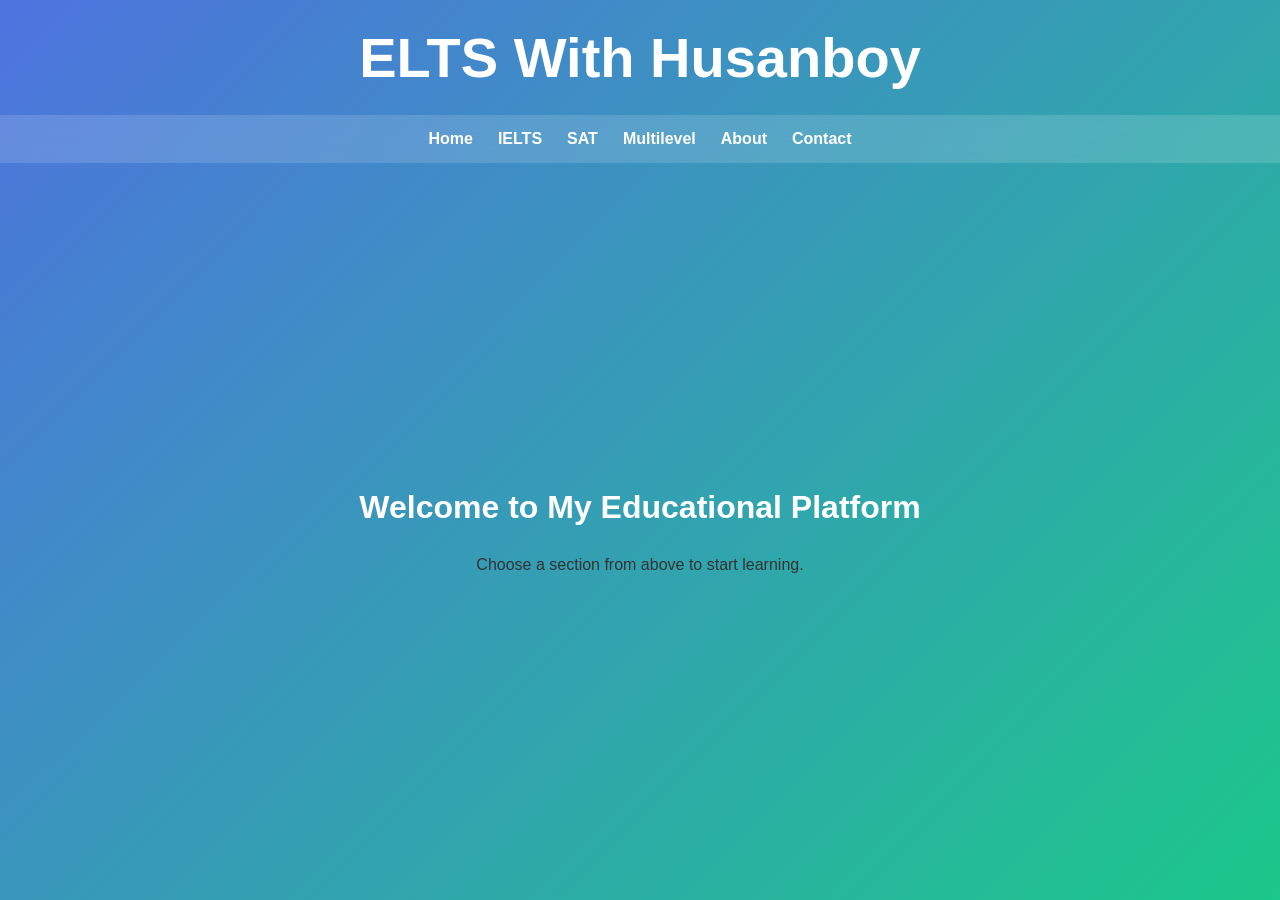
<file: index.html>
<!DOCTYPE html>
<html>
<head>
    <title>ELTS With Husanboy</title>
    <link rel="stylesheet" href="style.css">
</head>
<body>

<header>
    <h1>ELTS With Husanboy</h1>
</header>

<nav>
    <a href="index.html">Home</a>
    <a href="ielts.html">IELTS</a>
    <a href="sat.html">SAT</a>
    <a href="multilevel.html">Multilevel</a>
    <a href="about.html">About</a>
    <a href="contact.html">Contact</a>
</nav>

<main>
    <h2>Welcome to My Educational Platform</h2>
    <p>Choose a section from above to start learning.</p>
</main>

<script src="script.js"></script>

</body>

</html>
</file>
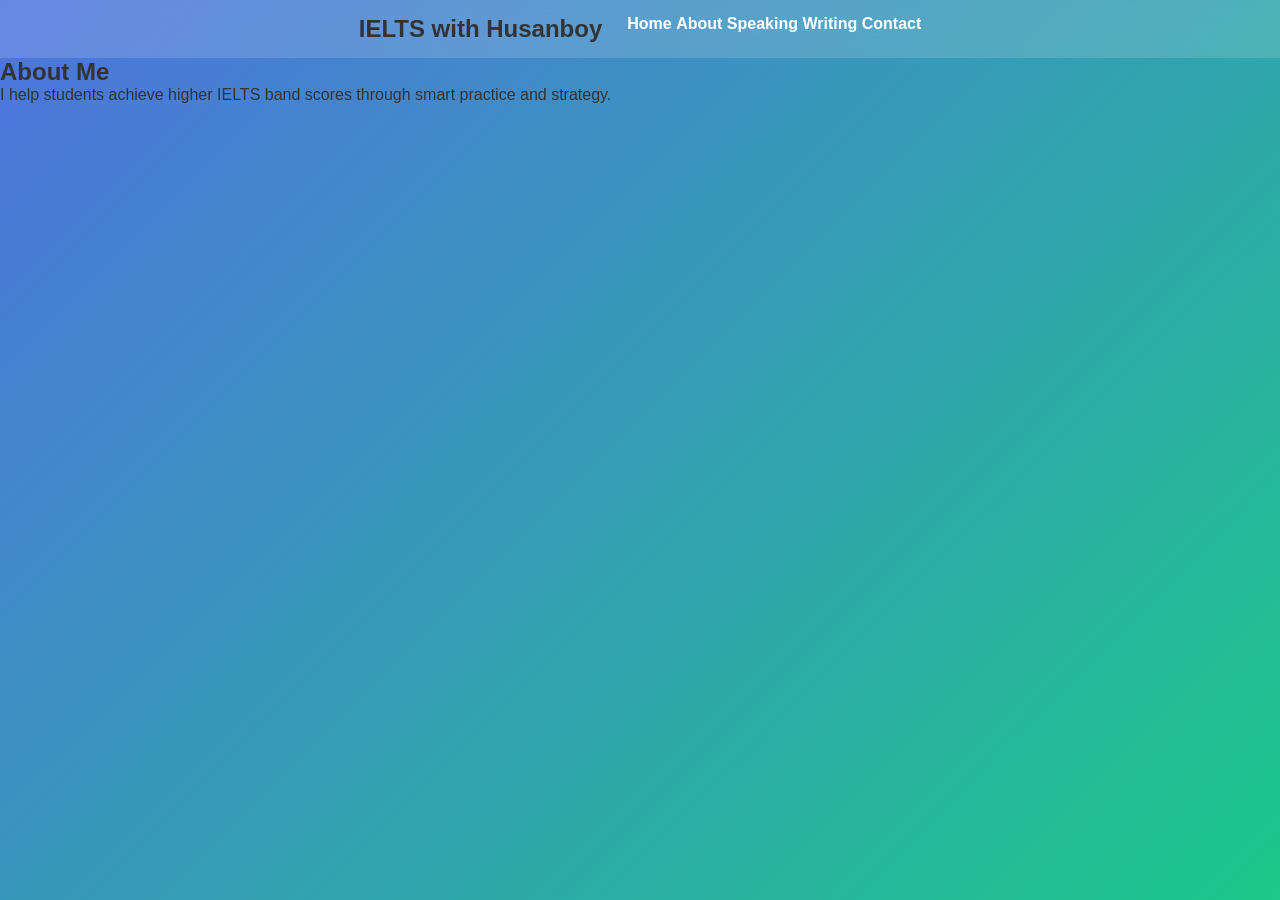
<file: about.html>
<!DOCTYPE html>
<html>
<head>
    <title>About | IELTS with Husanboy</title>
    <link rel="stylesheet" href="style.css">
</head>
<body>

<nav>
    <h2>IELTS with Husanboy</h2>
    <div>
        <a href="index.html">Home</a>
        <a href="about.html">About</a>
        <a href="speaking.html">Speaking</a>
        <a href="writing.html">Writing</a>
        <a href="contact.html">Contact</a>
    </div>
</nav>

<section class="hero">
    <h1>About Me</h1>
    <p>I help students achieve higher IELTS band scores through smart practice and strategy.</p>
</section>

</body>
</html>
</file>
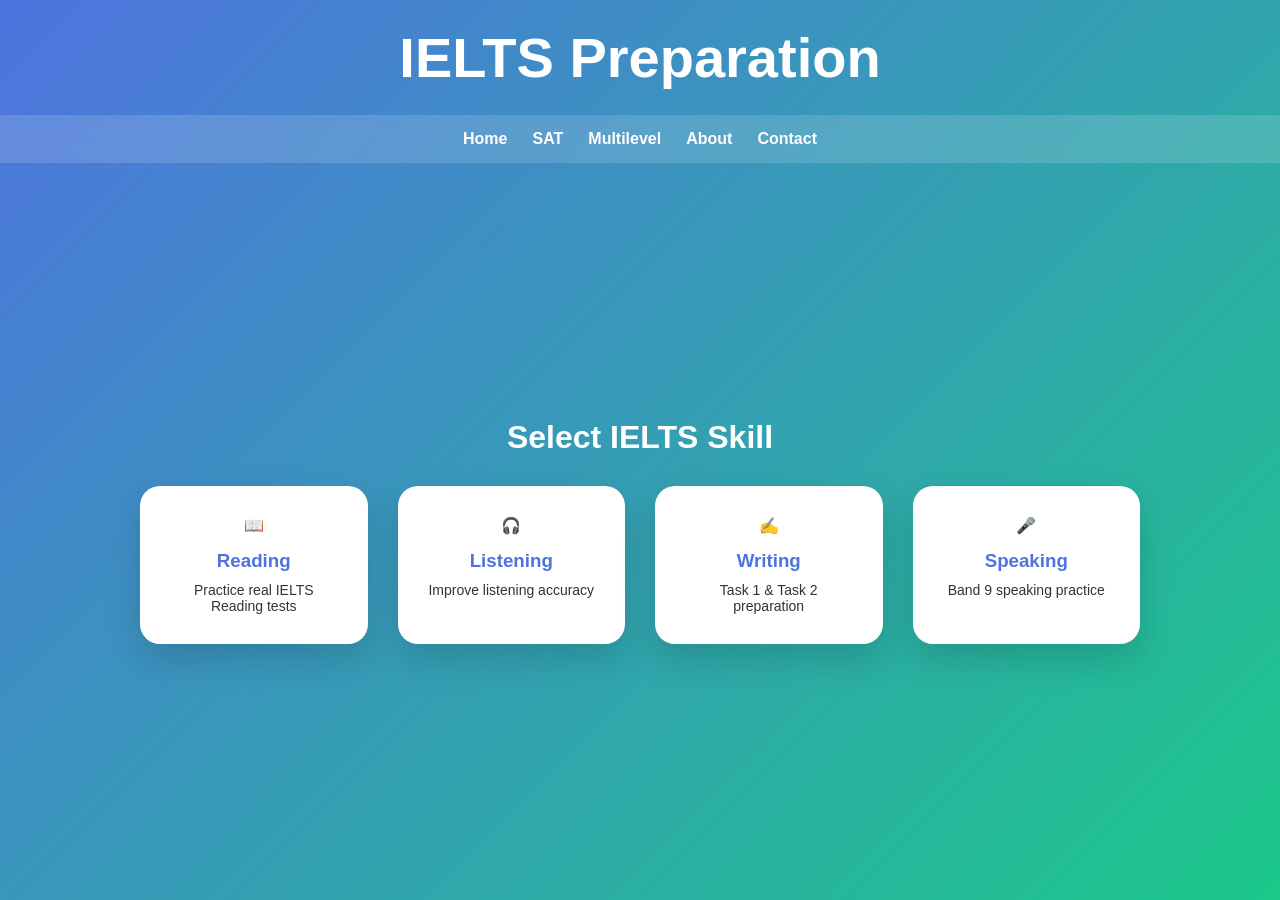
<file: ielts.html>
<!DOCTYPE html>
<html>
<head>
    <title>IELTS Preparation</title>
    <link rel="stylesheet" href="../style.css">
</head>
<body>

<header>
    <h1>IELTS Preparation</h1>
</header>

<nav>
    <a href="../index.html">Home</a>
    <a href="../sat/index.html">SAT</a>
    <a href="../multilevel/index.html">Multilevel</a>
    <a href="../about.html">About</a>
    <a href="../contact.html">Contact</a>
</nav>

<main>
    <h2>Select IELTS Skill</h2>

    <div class="skill-cards">
        <div class="card" onclick="location.href='reading/index.html'">
            📖
            <h3>Reading</h3>
            <p>Practice real IELTS Reading tests</p>
        </div>

        <div class="card" onclick="location.href='listening.html'">
            🎧
            <h3>Listening</h3>
            <p>Improve listening accuracy</p>
        </div>

        <div class="card" onclick="location.href='writing.html'">
            ✍
            <h3>Writing</h3>
            <p>Task 1 & Task 2 preparation</p>
        </div>

        <div class="card" onclick="location.href='speaking.html'">
            🎤
            <h3>Speaking</h3>
            <p>Band 9 speaking practice</p>
        </div>
    </div>

</main>

</body>
</html>
</file>
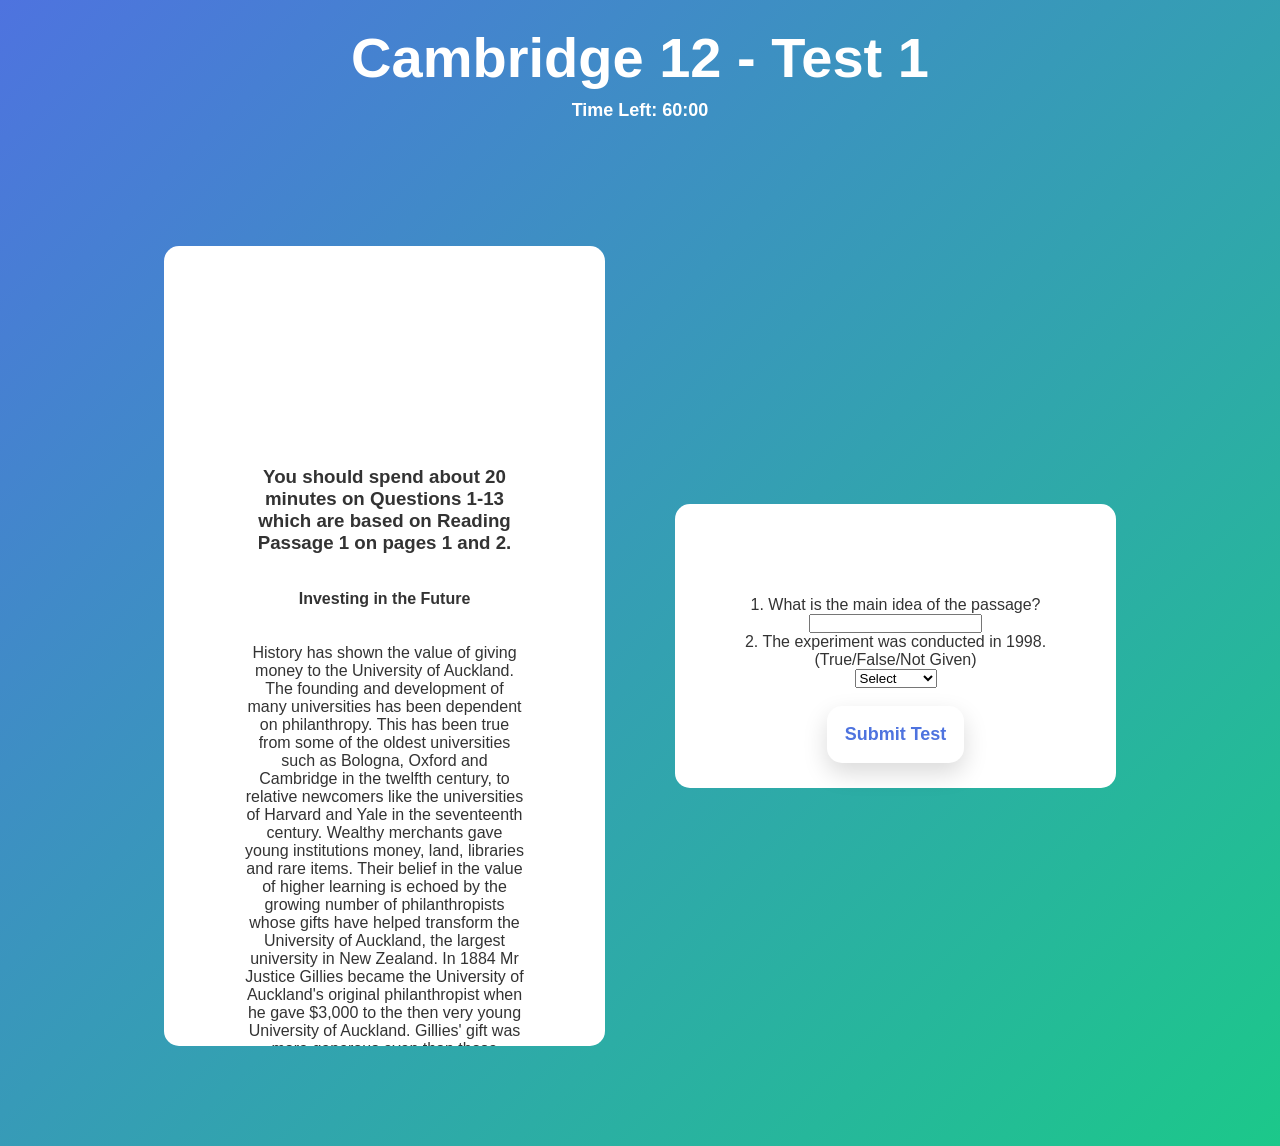
<file: readingtest1.html>
<!DOCTYPE html>
<html>
<head>
    <title>Cambridge 12 - Test 1</title>
    <link rel="stylesheet" href="../../../style.css">
</head>
<body>

<header>
    <h1>Cambridge 12 - Test 1</h1>
    <div id="timer">Time Left: 60:00</div>
</header>

<main class="test-container">

    <div class="passage">
        <h2>READING PASSAGE 1</h2>

        <br><br>

        <h3>You should spend about 20 minutes on Questions 1-13 which are based on Reading Passage 1
on pages 1 and 2.</h3>
        <br><br>

        <h4>Investing in the Future</h4>
        <br><br>
        <p>History has shown the value of giving money to the University of Auckland.
The founding and development of many universities has been dependent on philanthropy. This has been
true from some of the oldest universities such as Bologna, Oxford and Cambridge in the twelfth century, to
relative newcomers like the universities of Harvard and Yale in the seventeenth century. Wealthy merchants
gave young institutions money, land, libraries and rare items. Their belief in the value of higher learning is
echoed by the growing number of philanthropists whose gifts have helped transform the University of
Auckland, the largest university in New Zealand.

In 1884 Mr Justice Gillies became the University of Auckland's original philanthropist when he gave
$3,000 to the then very young University of Auckland. Gillies' gift was more generous even than those
regularly given to New Zealand's older University of Otago, and was exceptional because Auckland had a
smaller population and was less wealthy than the other university cities at that time. However, from the
1930s privately funded prizes and scholarships began to be seen more frequently in Auckland. In that
decade a local engineer and former lecturer in engineering, Samuel Crookes, launched a fund to save the
engineering school in Auckland, which the state was determined to see discontinued, and raised over $6,500
in three years. Another significant philanthropist, Sir William Goodfellow, made his initial gift to the
University in 1947- $50,000 to build the Maclaurin Chapel. Since then, he and succeeding generations of
the family have given numerous scholarships and fellowships and established a school within the University
bearing the family's name.

The University had a difficult decade in the 1950s as it was short of equipment, buildings and money. It
also had its first taste of international rivalry, when universities in many parts of the world competed to
attract first class lecturers. In Auckland the problem largely resulted from the fact that academic salaries
had slipped well behind those available in Britain and Australia, so the strongest candidates tended to be
recruited to those countries. But when the new Medical School opened in 1968, it attracted significant gifts
for academic workers and equipment from a wide range of donors, including individuals, trusts, charitable
foundations, societies and community groups. It also became the permanent home of the Philson Library,
which by then consisted of some 8,000 books.

The first of the modern public appeals for funds took place in the 1960s, when Alan Highet built the
Student Union complex. This was followed by another appeal in 1983 under the then Chancellor Henry
Cooper who raised $800,000 to celebrate the University's centenary. These modern campaigns built on the
successful campaigns of the past but included a number of new features. There was of course the familiar
emphasis on donations from individuals, but the modern approach also stressed the importance of bringing
the University and business closer together and specifically seeking donations from that sector.
Building on this success, the current 'Leading the Way' campaign was launched. It is intended as a drive to
secure support for the whole University, with a focus on generating funds to recruit, support and retain the
very best staff for the University. The current campaign has raised the whole process of philanthropy to a
new level, and changed expectations. The University is investing considerable time and energy in devising
new methods of fund-raising both within its local communities and- remembering that New Zealanders
love to travel- by looking at campaigns in other parts of the world, and targeting alumni, or former
students now living overseas.

'What it taught us,' says John Taylor, Director of External Relations, `was that the campaign had to fit into
the Strategic Plan of the University … As we kept talking we realised that we could have a transformative
effect on the future of New Zealand by highlighting the potential benefits of high quality research.` The
example Taylor gives is the $4.5 million gift to establish an information centre at the University`s Marine
Science laboratory on the coast at Leigh. He stresses that the fund-raising drive was so important in part
because the public is at the time highlighted the public benefit from the project.
On the financial side, the University's Vice-Chancellor, Stuart McCutcheon, explains that a fault they found
in their campaigns actually turned out to be a stroke of good fortune. 'In the course of developing these new
fund-raising systems,'' he says, 'we have come to realise that there has been considerable giving to the
University that has not been previously recorded through our Advancement Office … This has been in the
order of $10 million per year over the campaign period.' The good news from this error is that at the recent
Chancellor's dinner it was announced that the campaign target was now being increased from $100 million
to $150 million, and would recognise all sources of philanthropic support. It's a long way from Gillies' first
$3,000 gift.
        </p>
    </div>

    <div class="questions">
        <h2>Questions</h2>

        <p>1. What is the main idea of the passage?</p>
        <input type="text" id="q1">

        <p>2. The experiment was conducted in 1998. (True/False/Not Given)</p>
        <select id="q2">
            <option value="">Select</option>
            <option value="True">True</option>
            <option value="False">False</option>
            <option value="Not Given">Not Given</option>
        </select>

        <br><br>
        <button onclick="submitTest()">Submit Test</button>
    </div>

</main>

<script src="../../../script.js"></script>
</body>
</html>
</file>
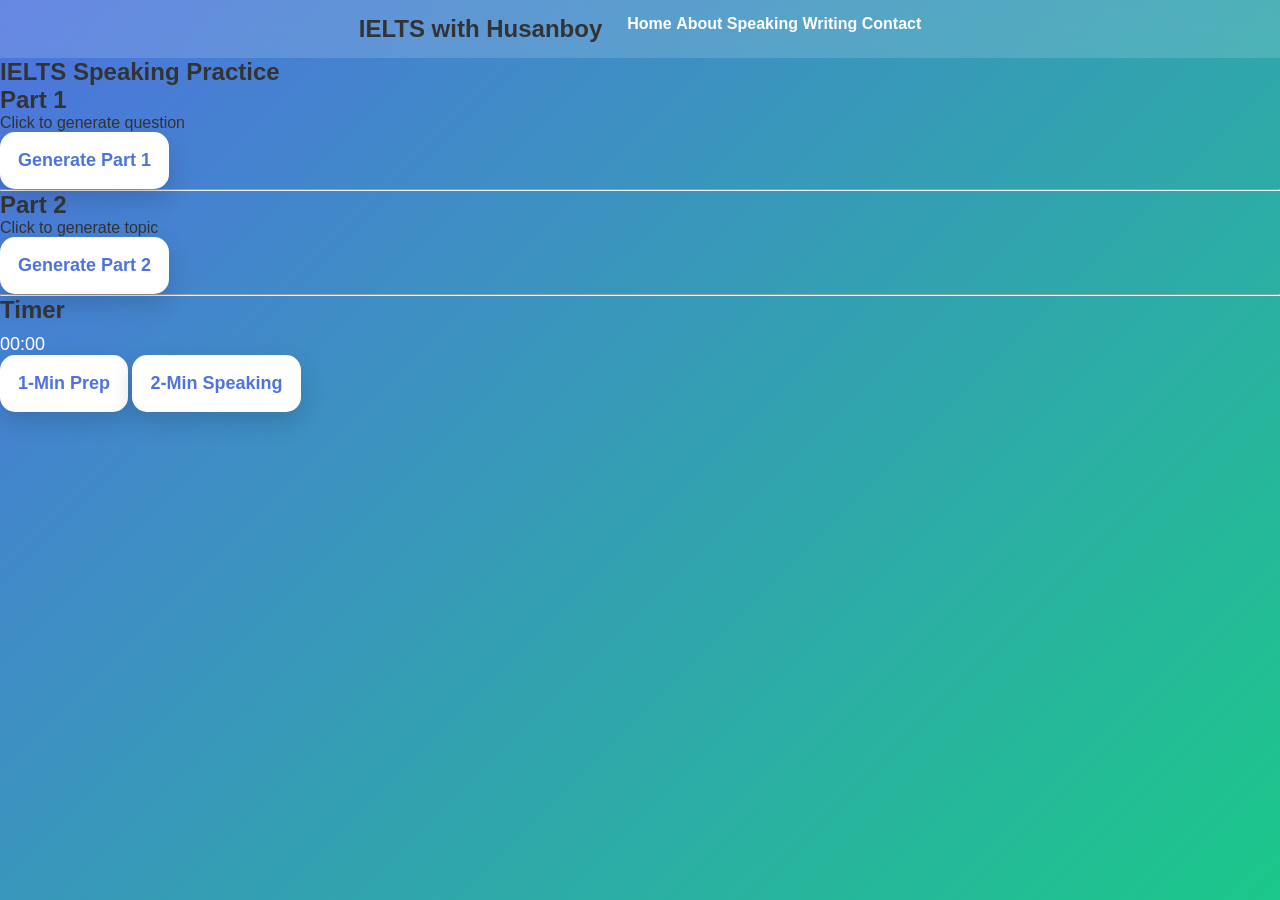
<file: speaking.html>
<!DOCTYPE html>
<html>
<head>
    <title>Speaking Practice</title>
    <link rel="stylesheet" href="style.css">
</head>
<body>

<nav>
    <h2>IELTS with Husanboy</h2>
    <div>
        <a href="index.html">Home</a>
        <a href="about.html">About</a>
        <a href="speaking.html">Speaking</a>
        <a href="writing.html">Writing</a>
        <a href="contact.html">Contact</a>
    </div>
</nav>

<section class="container">
    <h1>IELTS Speaking Practice</h1>

    <h2>Part 1</h2>
    <p id="part1Question">Click to generate question</p>
    <button onclick="generatePart1()">Generate Part 1</button>

    <hr>

    <h2>Part 2</h2>
    <p id="part2Question">Click to generate topic</p>
    <button onclick="generatePart2()">Generate Part 2</button>

    <hr>

    <h2>Timer</h2>
    <p id="timer">00:00</p>
    <button onclick="startPrep()">1-Min Prep</button>
    <button onclick="startSpeaking()">2-Min Speaking</button>
</section>

<script src="script.js"></script>
</body>
</html>
</file>
<file: style.css>
* {
    margin: 0;
    padding: 0;
    box-sizing: border-box;
}

body {
    font-family: 'Segoe UI', sans-serif;
    min-height: 100vh;
    background: linear-gradient(135deg, #4e73df, #1cc88a);
    display: flex;
    flex-direction: column;
    color: #333;
}

/* Header */
header {
    padding: 25px;
    text-align: center;
    color: white;
    font-size: 28px;
    font-weight: bold;
}

/* Navigation Bar */
nav {
    display: flex;
    justify-content: center;
    gap: 25px;
    padding: 15px;
    backdrop-filter: blur(10px);
    background: rgba(255, 255, 255, 0.15);
}

nav a {
    text-decoration: none;
    color: white;
    font-weight: 600;
    transition: 0.3s ease;
}

nav a:hover {
    color: #f8f9fc;
    transform: scale(1.1);
}

/* Main Content */
main {
    flex: 1;
    display: flex;
    flex-direction: column;
    justify-content: center;
    align-items: center;
    padding: 40px;
    text-align: center;
}

/* Section Title */
main h2 {
    font-size: 32px;
    margin-bottom: 30px;
    color: white;
}

/* Button Container */
.buttons {
    display: grid;
    grid-template-columns: repeat(auto-fit, minmax(180px, 1fr));
    gap: 25px;
    width: 80%;
    max-width: 700px;
}

/* Modern Card Buttons */
button {
    padding: 18px;
    font-size: 18px;
    font-weight: bold;
    border: none;
    border-radius: 15px;
    cursor: pointer;
    background: white;
    color: #4e73df;
    transition: all 0.3s ease;
    box-shadow: 0 10px 25px rgba(0,0,0,0.15);
}

button:hover {
    transform: translateY(-8px);
    box-shadow: 0 20px 40px rgba(0,0,0,0.25);
    background: #4e73df;
    color: white;
}

/* Footer */
footer {
    text-align: center;
    padding: 15px;
    color: white;
    font-size: 14px;
}

.skill-cards {
    display: grid;
    grid-template-columns: repeat(auto-fit, minmax(220px, 1fr));
    gap: 30px;
    width: 85%;
    max-width: 1000px;
}

.card {
    background: white;
    padding: 30px;
    border-radius: 20px;
    text-align: center;
    cursor: pointer;
    transition: 0.4s ease;
    box-shadow: 0 15px 35px rgba(0,0,0,0.15);
}

.card h3 {
    margin-top: 15px;
    color: #4e73df;
}

.card p {
    margin-top: 10px;
    font-size: 14px;
}

.card:hover {
    transform: translateY(-10px);
    box-shadow: 0 25px 50px rgba(0,0,0,0.25);
    background: #4e73df;
    color: white;
}

.test-container {
    display: grid;
    grid-template-columns: 1fr 1fr;
    gap: 70px;
    width: 90%;
    margin: auto;
    padding: 100px;
}

.passage {
    background: white;
    padding: 80px;
    border-radius: 15px;
    height: 800px;
    overflow-y: scroll;
}

.questions {
    background: white;
    padding: 25px;
    border-radius: 15px;
}

#timer {
    font-size: 18px;
    color: white;
    margin-top: 10px;
}
</file>
